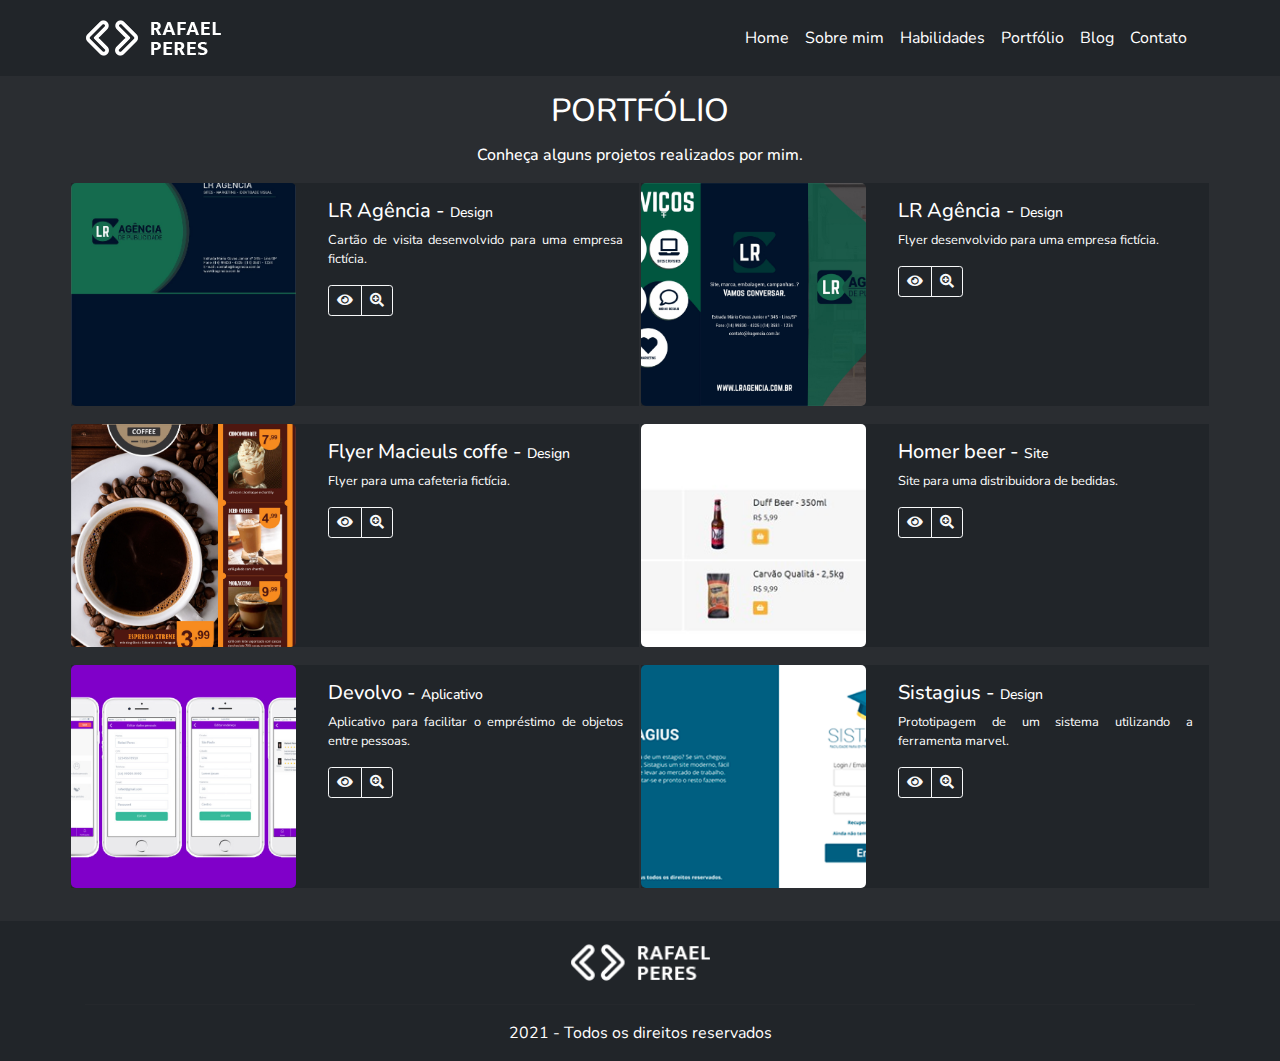
<file: portfolio.html>
<!DOCTYPE html>
<html lang="pt-br">

<head>

    <meta charset="utf-8">
    <meta name="viewport" content="width=device-width, initial-scale=1, shrink-to-fit=no">
    <meta name="ROBOTS" content="index,follow">
    <link rel="canonical" href="" />
    <link rel="icon" type="image/png" href="assets/images/icone.png" />

    <title>Rafael Peres - Portfólio</title>
    <meta name="description" content="" />
    <meta name="keywords" content="" />
    <meta name="author" content="Rafael Peres">

    <!-- Facebook -->
    <meta property="og:title" content="" />
    <meta property="og:type" content="website" />
    <meta property="og:url" content="" />
    <meta property="og:site_name" content="Rafael Peres - Desenvolvedor web freelancer" />
    <meta property="og:description" content="" />
    <meta property="og:locale" content="pt_BR">
    <meta property="og:image" content="">

    <!-- CSS -->
    <link rel="stylesheet" href="assets/css/style.css">
    <link rel="stylesheet" href="assets/css/portfolio.css">
    <link rel="stylesheet" href="assets/css/min/lightbox.min.css">

</head>

<body>

    <header id="home">
        <nav class="navbar navbar-expand-lg navbar-light bg-dark fixed-top">
            <div class="container">
                <a class="navbar-brand scroll" href="#home">
                    <img src="assets/images/logo-br.png" alt="Rafael Peres - Desenvolvedor Web"
                        title="Rafael Peres - Desenvolvedor Web">
                </a>
                <button class="navbar-toggler" type="button" data-toggle="collapse" data-target="#navbarNav"
                    aria-controls="navbarNav" aria-expanded="false" aria-label="Alterna navegação">
                    <i class="fas fa-bars text-white"></i>
                </button>
                <div class="collapse navbar-collapse" id="navbarNav">
                    <ul class="navbar-nav ml-auto">
                        <li class="nav-item">
                            <a class="nav-link text-white scroll" href="/portfolio">Home</a>
                        </li>
                        <li class="nav-item">
                            <a class="nav-link text-white scroll" href="/#sobre-mim">Sobre mim</a>
                        </li>
                        <li class="nav-item">
                            <a class="nav-link text-white scroll" href="/#skill">Habilidades</a>
                        </li>
                        <li class="nav-item">
                            <a class="nav-link text-white" href="portfolio.html">Portfólio</a>
                        </li>
                        <li class="nav-item">
                            <a class="nav-link text-white scroll" href="/#blog">Blog</a>
                        </li>
                        <li class="nav-item">
                            <a class="nav-link text-white scroll" href="/#contato">Contato</a>
                        </li>
                    </ul>
                </div>
            </div>
        </nav>
    </header>
    <main>

        <section id="portfolio" class="bg-dark-light py-3">
            <div class="container">
                <h2 class="text-center">Portfólio</h2>
                <h6 class="text-center my-3">Conheça alguns projetos realizados por mim.</h6>

                <div id="loadProject">
                    <div class="row">
                        
                        <!-- CARTAO DE VISITA LR AGENCIA -->
                        <div class="col-md-6 mb-3 p-0">
                            <div class="media bg-dark" id="projeto">
                                <img class="mr-3" src="assets/images/projetos/1.jpg" alt="LR Agencia"
                                    title="LR Agencia">
                                <div class="media-body text-justify p-3">
                                    <h5 class="mt-0">LR Agência - <span>Design</span>
                                    </h5>
                                    <p>Cartão de visita desenvolvido para uma empresa fictícia.</p>
                                    <div class="btn-group">
                                        <a href="#" class="btn btn-sm btn-outline-light"
                                            target="_blank">
                                            <i class="fas fa-eye"></i>
                                        </a>
                                        <a href="assets/images/projetos/1.jpg" data-lightbox="image-2"
                                            data-title="" class="btn btn-sm btn-outline-light">
                                            <i class="fas fa-search-plus"></i>
                                        </a>
                                    </div>
                                </div>
                            </div>
                        </div>

                        <!-- FLYER LR AGENCIA -->
                        <div class="col-md-6 mb-3 p-0">
                            <div class="media bg-dark" id="projeto">
                                <img class="mr-3" src="assets/images/projetos/2.jpg" alt="LR Agência"
                                    title="LR Agência">
                                <div class="media-body text-justify p-3">
                                    <h5 class="mt-0">LR Agência - <span>Design</span>
                                    </h5>
                                    <p>Flyer desenvolvido para uma empresa fictícia.</p>
                                    <div class="btn-group">
                                        <a href="#" class="btn btn-sm btn-outline-light"
                                            target="_blank">
                                            <i class="fas fa-eye"></i>
                                        </a>
                                        <a href="assets/images/projetos/2.jpg" data-lightbox="image-2"
                                            data-title="" class="btn btn-sm btn-outline-light">
                                            <i class="fas fa-search-plus"></i>
                                        </a>
                                    </div>
                                </div>
                            </div>
                        </div>

                        <!-- MACIEULS COFFE -->
                        <div class="col-md-6 mb-3 p-0">
                            <div class="media bg-dark" id="projeto">
                                <img class="mr-3" src="assets/images/projetos/3.jpg" alt="Macieuls coffe"
                                    title="Macieuls coffe">
                                <div class="media-body text-justify p-3">
                                    <h5 class="mt-0">Flyer Macieuls coffe - <span>Design</span>
                                    </h5>
                                    <p>Flyer para uma cafeteria fictícia.</p>
                                    <div class="btn-group">
                                        <a href="#" class="btn btn-sm btn-outline-light"
                                            target="_blank">
                                            <i class="fas fa-eye"></i>
                                        </a>
                                        <a href="assets/images/projetos/3.jpg" data-lightbox="image-2"
                                            data-title="" class="btn btn-sm btn-outline-light">
                                            <i class="fas fa-search-plus"></i>
                                        </a>
                                    </div>
                                </div>
                            </div>
                        </div>

                        <!-- HOMER BEER -->
                        <div class="col-md-6 mb-3 p-0">
                            <div class="media bg-dark" id="projeto">
                                <img class="mr-3" src="assets/images/projetos/4.jpg" alt="Homer beer"
                                    title="Homer beer">
                                <div class="media-body text-justify p-3">
                                    <h5 class="mt-0">Homer beer - <span>Site</span>
                                    </h5>
                                    <p>Site para uma distribuidora de bedidas.</p>
                                    <div class="btn-group">
                                        <a href="#" class="btn btn-sm btn-outline-light"
                                            target="_blank">
                                            <i class="fas fa-eye"></i>
                                        </a>
                                        <a href="assets/images/projetos/4.jpg" data-lightbox="image-2"
                                            data-title="" class="btn btn-sm btn-outline-light">
                                            <i class="fas fa-search-plus"></i>
                                        </a>
                                    </div>
                                </div>
                            </div>
                        </div>

                        <!-- DEVOLVO -->
                        <div class="col-md-6 mb-3 p-0">
                            <div class="media bg-dark" id="projeto">
                                <img class="mr-3" src="assets/images/projetos/5.jpg" alt="Devolvo"
                                    title="Devolvo">
                                <div class="media-body text-justify p-3">
                                    <h5 class="mt-0">Devolvo - <span>Aplicativo</span>
                                    </h5>
                                    <p>Aplicativo para facilitar o empréstimo de objetos entre pessoas.</p>
                                    <div class="btn-group">
                                        <a href="#" class="btn btn-sm btn-outline-light"
                                            target="_blank">
                                            <i class="fas fa-eye"></i>
                                        </a>
                                        <a href="assets/images/projetos/5.jpg" data-lightbox="image-2"
                                            data-title="" class="btn btn-sm btn-outline-light">
                                            <i class="fas fa-search-plus"></i>
                                        </a>
                                    </div>
                                </div>
                            </div>
                        </div>

                        <!-- SISTAGIUS -->
                        <div class="col-md-6 mb-3 p-0">
                            <div class="media bg-dark" id="projeto">
                                <img class="mr-3" src="assets/images/projetos/6.png" alt="Sistagius"
                                    title="Sistagius">
                                <div class="media-body text-justify p-3">
                                    <h5 class="mt-0">Sistagius - <span>Design</span>
                                    </h5>
                                    <p>Prototipagem de um sistema utilizando a ferramenta marvel.</p>
                                    <div class="btn-group">
                                        <a href="https://marvelapp.com/prototype/2578a956/screen/72816710" class="btn btn-sm btn-outline-light"
                                            target="_blank">
                                            <i class="fas fa-eye"></i>
                                        </a>
                                        <a href="assets/images/projetos/6.png" data-lightbox="image-2"
                                            data-title="" class="btn btn-sm btn-outline-light">
                                            <i class="fas fa-search-plus"></i>
                                        </a>
                                    </div>
                                </div>
                            </div>
                        </div>

                    </div>
                </div>

            </div>
        </section>

    </main>

    <footer class="footer bg-dark py-3">
        <div class="container text-center">
            <img src="assets/images/logo-br.png" alt="Rafael Peres - Desenvolvedor Web"
                title="Rafael Peres - Desenvolvedor Web">
            <hr>
            <p class="m-0 mt-3">2021 - Todos os direitos reservados</p>
        </div>
    </footer>

    <!-- JavaScript -->
    <script src="https://code.jquery.com/jquery-3.4.1.min.js"></script>
    <script src="https://cdnjs.cloudflare.com/ajax/libs/popper.js/1.14.7/umd/popper.min.js"></script>
    <script src="https://stackpath.bootstrapcdn.com/bootstrap/4.3.1/js/bootstrap.min.js"></script>
    <script src="assets/js/min/lightbox-plus-jquery.min.js"></script>
    <script src="assets/js/home.js"></script>

</body>

</html>
</file>
<file: assets/css/portfolio.css>
/***** HEADER *****/
nav li a {
	font-size: 0.9em;
}

/***** PORTFÓLIO *****/
#portfolio {
	margin-top: 76px;
}

#portfolio .badge-pill:hover {
	border: 1px solid #fff;
}

#projeto h5 span {
	font-size: 0.7em;
}

#portfolio .badge-project {
	padding: 7px;
	background-color: #2a2d31;
}

#projeto {
	height: 225px;
  border: 1px solid #2a2d31 !important;
}

#projeto img {
	width: 225px;
	height: 100%;
	object-fit: cover;
	border-radius: 5px;
}

#portfolio h3 {
	font-size: 1.3em;
}

#portfolio p {
	font-size: 0.8em;
}

@media (max-width: 768px) {
	/***** PORTFÓLIO *****/
	#projeto img {
		display: none;
	}
}
</file>
<file: assets/css/style.css>
@import url('https://stackpath.bootstrapcdn.com/bootstrap/4.3.1/css/bootstrap.min.css');
@import url('https://use.fontawesome.com/releases/v5.5.0/css/all.css');
@import url('https://fonts.googleapis.com/css2?family=Nunito:wght@300&display=swap');

body {
    font-family: 'Nunito', sans-serif;
    position: relative;
}
  
a, a:hover {
    text-decoration: none;
}
  
h2 {
    text-transform: uppercase;
} 

.nav-link {
    font-size: 1em;
}
  
.bg-dark-light {
    background-color: #2a2d31 !important;
    color: white;
}

.bg-dark, .btn-dark, .badge-dark {
    background-color: #212529 !important;
    color: #fff !important;
    border-color: #212529 !important;
}
  
.bg-success, .btn-success, .badge-success {
    background-color: #00c399 !important;
    color: #fff !important;
    border-color: #00c399 !important;
}
  
.text-success {
    color: #18a94b !important;
}

#loading {
    display: none;
}

/***** FOOTER *****/
footer {
    width: 100%;
    margin-bottom: 0px !important;
    
}
  
footer hr {
    background-color: #2a2d31;
}

footer img {
    width: 140px;
}

/***** TABLE *****/
.table .fab, .table .fas {
    font-size: 1.2em;
}
</file>
